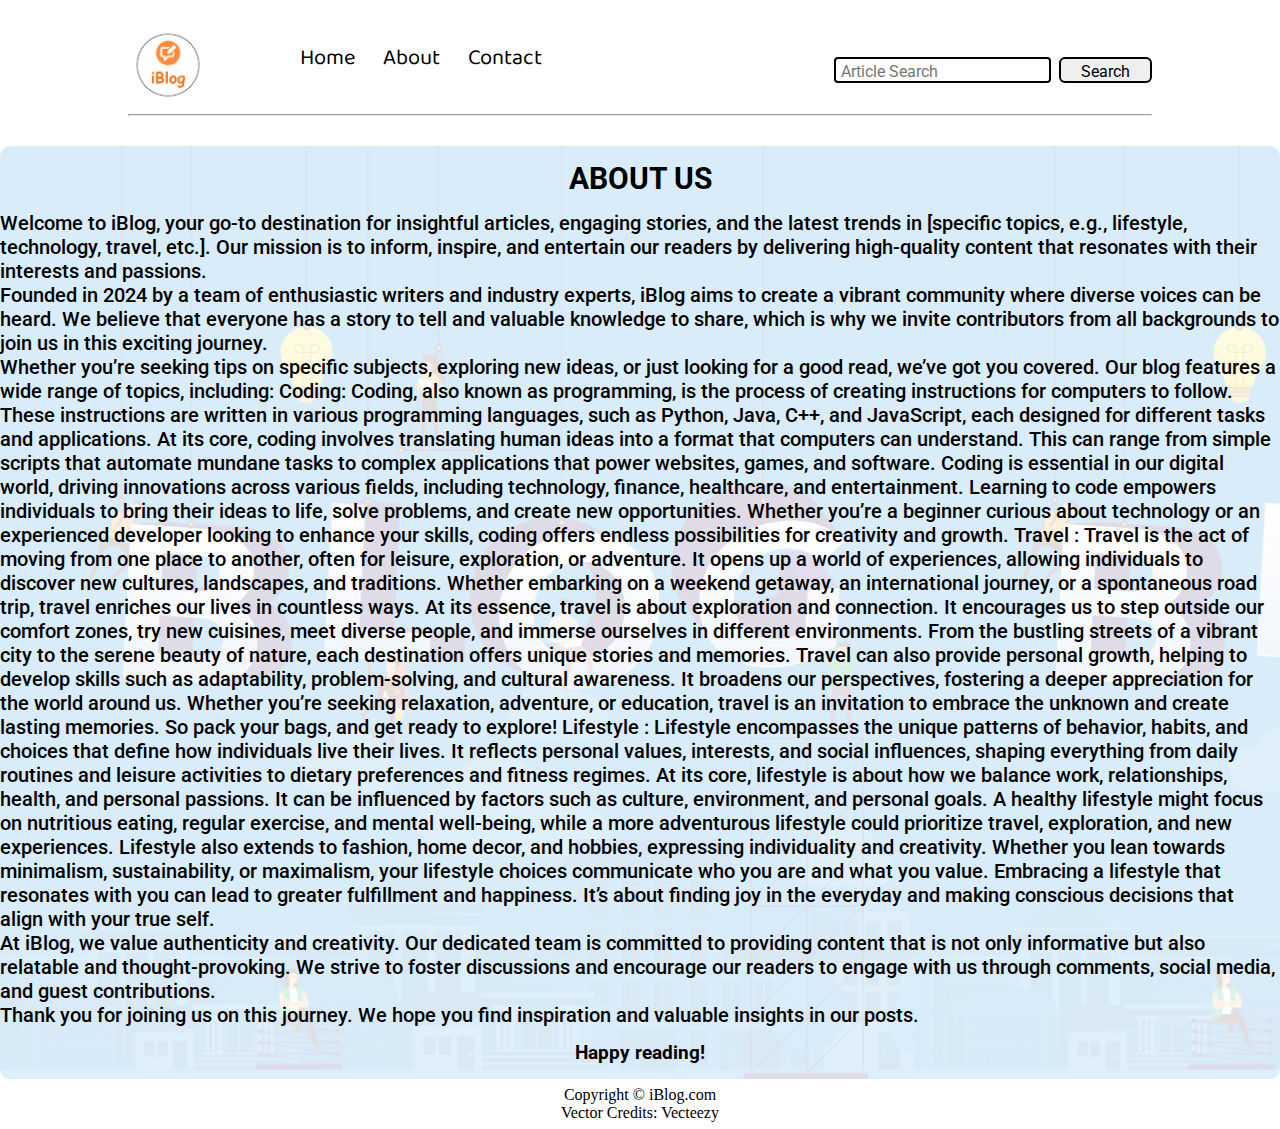
<file: about.html>
<!DOCTYPE html>
<html lang="en">

<head>
    <meta charset="UTF-8">
    <meta name="viewport" content="width=device-width, initial-scale=1.0">
    <title>iBlog</title>
    <link rel="stylesheet" href="css/utils.css">
    <link rel="stylesheet" href="css/style.css">
    <link rel="stylesheet" href="css/mobile.css">
    <link rel="stylesheet" href="css/about.css">
</head>

<body>
    <nav class="navigation max-width-1 m-auto">
        <div class="nav-left">
            <a href="/">
                <span> <img src="img/logo.png" width="80px" alt=""></span>
            </a>
            <ul>
                <li><a href="/index.html">Home</a></li>
                <li><a href="/about.html">About</a></li>
                <li><a href="/contact.html">Contact</a></li>
            </ul>
        </div>
        <div class="nav-right">
            <form action="search.html" method="get">
                <input class="form-control" type="text" name="query" placeholder="Article Search">
                <button class="btn">Search</button>
            </form>
        </div>
    </nav>
    <div class="max-width-1 m-auto">
        <hr>
    </div>
    <div class="bg">
    <h1>ABOUT US </h1>
    <div class="about">
        <p>Welcome to iBlog, your go-to destination for insightful articles, engaging stories, and the latest
            trends in [specific topics, e.g., lifestyle, technology, travel, etc.]. Our mission is to inform, inspire,
            and
            entertain our readers by delivering high-quality content that resonates with their interests and passions.
        </p>

        <p> Founded in 2024 by a team of enthusiastic writers and industry experts, iBlog aims to create a vibrant
            community where diverse voices can be heard. We believe that everyone has a story to tell and valuable
            knowledge to
            share, which is why we invite contributors from all backgrounds to join us in this exciting journey.</p>

        <p> Whether you’re seeking tips on specific subjects, exploring new ideas, or just looking for a good read,
            we’ve got
            you covered. Our blog features a wide range of topics, including:

            Coding: Coding, also known as programming, is the process of creating instructions for computers to follow.
            These instructions are written in various programming languages, such as Python, Java, C++, and JavaScript,
            each designed for different tasks and applications.

            At its core, coding involves translating human ideas into a format that computers can understand. This can
            range from simple scripts that automate mundane tasks to complex applications that power websites, games,
            and software.

            Coding is essential in our digital world, driving innovations across various fields, including technology,
            finance, healthcare, and entertainment. Learning to code empowers individuals to bring their ideas to life,
            solve problems, and create new opportunities.

            Whether you’re a beginner curious about technology or an experienced developer looking to enhance your
            skills, coding offers endless possibilities for creativity and growth.


            Travel : Travel is the act of moving from one place to another, often for leisure, exploration, or
            adventure. It opens up a world of experiences, allowing individuals to discover new cultures, landscapes,
            and traditions. Whether embarking on a weekend getaway, an international journey, or a spontaneous road
            trip, travel enriches our lives in countless ways.

            At its essence, travel is about exploration and connection. It encourages us to step outside our comfort
            zones, try new cuisines, meet diverse people, and immerse ourselves in different environments. From the
            bustling streets of a vibrant city to the serene beauty of nature, each destination offers unique stories
            and memories.

            Travel can also provide personal growth, helping to develop skills such as adaptability, problem-solving,
            and cultural awareness. It broadens our perspectives, fostering a deeper appreciation for the world around
            us.

            Whether you’re seeking relaxation, adventure, or education, travel is an invitation to embrace the unknown
            and create lasting memories. So pack your bags, and get ready to explore!

            Lifestyle : Lifestyle encompasses the unique patterns of behavior, habits, and choices that define how
            individuals live their lives. It reflects personal values, interests, and social influences, shaping
            everything from daily routines and leisure activities to dietary preferences and fitness regimes.

            At its core, lifestyle is about how we balance work, relationships, health, and personal passions. It can be
            influenced by factors such as culture, environment, and personal goals. A healthy lifestyle might focus on
            nutritious eating, regular exercise, and mental well-being, while a more adventurous lifestyle could
            prioritize travel, exploration, and new experiences.

            Lifestyle also extends to fashion, home decor, and hobbies, expressing individuality and creativity. Whether
            you lean towards minimalism, sustainability, or maximalism, your lifestyle choices communicate who you are
            and what you value.

            Embracing a lifestyle that resonates with you can lead to greater fulfillment and happiness. It’s about
            finding joy in the everyday and making conscious decisions that align with your true self.
        </p>
        <p> At iBlog, we value authenticity and creativity. Our dedicated team is committed to providing
            content that
            is not only informative but also relatable and thought-provoking. We strive to foster discussions and
            encourage our
            readers to engage with us through comments, social media, and guest contributions.</p>

        <p> Thank you for joining us on this journey. We hope you find inspiration and valuable insights in our posts.
        </p>
        <div>
            <h3>Happy reading!</h3>
        </div>
    </div>
</div>

    <div class="footer m-auto">
        <p>Copyright &copy; iBlog.com</p>
        <a href="https://www.vecteezy.com/free-vector/blog">Vector Credits: Vecteezy</a>
    </div>
</body>

</html>
</file>
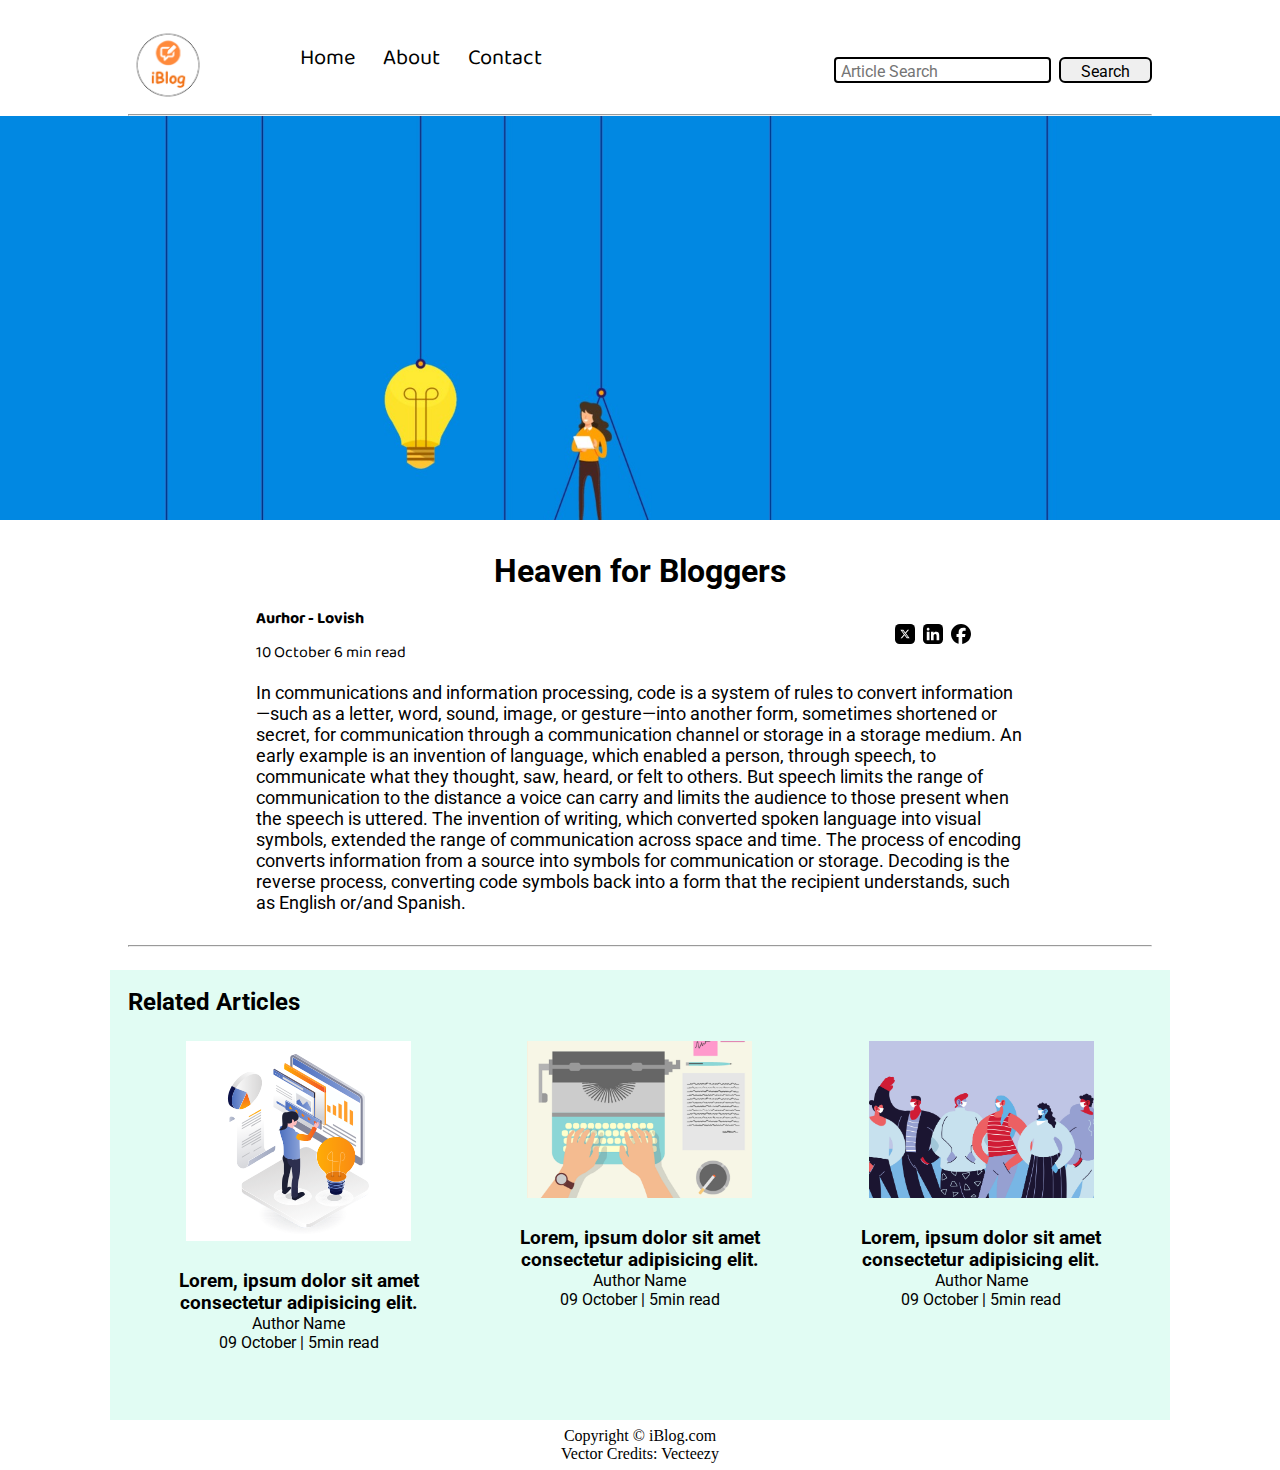
<file: blogpost.html>
<!DOCTYPE html>
<html lang="en">

<head>
    <meta charset="UTF-8">
    <meta name="viewport" content="width=device-width, initial-scale=1.0">
    <title>iBlog</title>
    <link rel="stylesheet" href="css/utils.css">
    <link rel="stylesheet" href="css/style.css">
    <link rel="stylesheet" href="css/blogpost.css">
    <link rel="stylesheet" href="css/mobile.css">

</head>

<body>
    <nav class="navigation max-width-1 m-auto">
        <div class="nav-left">
            <a href="/">
                <span> <img src="img/logo.png" width="80px" alt=""></span>
            </a>
            <ul>
                <li><a href="/">Home</a></li>
                <li><a href="/">About</a></li>
                <li><a href="/contact.html">Contact</a></li>
            </ul>
        </div>
        <div class="nav-right">
            <form action="search.html" method="get">
                <input class="form-control" type="text" name="query" placeholder="Article Search">
                <button class="btn">Search</button>
            </form>
        </div>
    </nav>
    <div class="max-width-1 m-auto">
        <hr>
    </div>
    <div class="post-img">
        <img src="img/blog.jpg" alt="">
    </div>
    <div class="blog-post-content max-width-2 m-auto my-2">
        <h1 class="font1">Heaven for Bloggers</h1>
        <div class="blogpost-meta">
            <div class="author-info">
                <div> <b>Aurhor - Lovish</b> </div>
                <div>10 October 6 min read</div>
            </div>
            <div class="social">
                <a href="https://x.com">
                    <svg xmlns="http://www.w3.org/2000/svg" shape-rendering="geometricPrecision"
                        text-rendering="geometricPrecision" image-rendering="optimizeQuality" fill-rule="evenodd"
                        clip-rule="evenodd" viewBox="0 0 512 509.64">
                        <rect width="512" height="509.64" rx="115.61" ry="115.61" />
                        <path fill="#fff" fill-rule="nonzero"
                            d="M323.74 148.35h36.12l-78.91 90.2 92.83 122.73h-72.69l-56.93-74.43-65.15 74.43h-36.14l84.4-96.47-89.05-116.46h74.53l51.46 68.04 59.53-68.04zm-12.68 191.31h20.02l-129.2-170.82H180.4l130.66 170.82z" />
                    </svg>
                </a>

                <a href="https://www.linkedin.com">
                    <svg xmlns="http://www.w3.org/2000/svg" shape-rendering="geometricPrecision"
                        text-rendering="geometricPrecision" image-rendering="optimizeQuality" fill-rule="evenodd"
                        clip-rule="evenodd" viewBox="0 0 512 509.64">
                        <rect width="512" height="509.64" rx="115.61" ry="115.61" />
                        <path fill="#fff"
                            d="M204.97 197.54h64.69v33.16h.94c9.01-16.16 31.04-33.16 63.89-33.16 68.31 0 80.94 42.51 80.94 97.81v116.92h-67.46l-.01-104.13c0-23.81-.49-54.45-35.08-54.45-35.12 0-40.51 25.91-40.51 52.72v105.86h-67.4V197.54zm-38.23-65.09c0 19.36-15.72 35.08-35.08 35.08-19.37 0-35.09-15.72-35.09-35.08 0-19.37 15.72-35.08 35.09-35.08 19.36 0 35.08 15.71 35.08 35.08zm-70.17 65.09h70.17v214.73H96.57V197.54z" />
                    </svg>
                </a>

                <a href="https://www.facebook.com">
                    <svg xmlns="http://www.w3.org/2000/svg" shape-rendering="geometricPrecision"
                        text-rendering="geometricPrecision" image-rendering="optimizeQuality" fill-rule="evenodd"
                        clip-rule="evenodd" viewBox="0 0 509 507.14">
                        <path fill-rule="nonzero"
                            d="M509 254.5C509 113.94 395.06 0 254.5 0S0 113.94 0 254.5C0 373.86 82.17 474 193.02 501.51V332.27h-52.48V254.5h52.48v-33.51c0-86.63 39.2-126.78 124.24-126.78 16.13 0 43.95 3.17 55.33 6.33v70.5c-6.01-.63-16.44-.95-29.4-.95-41.73 0-57.86 15.81-57.86 56.91v27.5h83.13l-14.28 77.77h-68.85v174.87C411.35 491.92 509 384.62 509 254.5z" />
                    </svg>
                </a>
            </div>
        </div>
        <p class="font1">In communications and information processing, code is a system of rules to convert
            information—such as a letter, word, sound, image, or gesture—into another form, sometimes shortened or
            secret, for communication through a communication channel or storage in a storage medium. An early example
            is an invention of language, which enabled a person, through speech, to communicate what they thought, saw,
            heard, or felt to others. But speech limits the range of communication to the distance a voice can carry and
            limits the audience to those present when the speech is uttered. The invention of writing, which converted
            spoken language into visual symbols, extended the range of communication across space and time.

            The process of encoding converts information from a source into symbols for communication or storage.
            Decoding is the reverse process, converting code symbols back into a form that the recipient understands,
            such as English or/and Spanish.</p>
    </div>
    <div class="max-width-1 m-auto">
        <hr>
    </div>
    <div class="home-articles max-width-1 m-auto font1">
        <h2>Related Articles</h2>
        <div class="row">
            <div class="home-article more-post">
                <div class="home-article-img">
                    <img src="img/11.svg.svg" alt="article">
                </div>
                <div class="home-article-content font1 centre">
                    <a href="/blogpost.html">
                        <h3>Lorem, ipsum dolor sit amet consectetur adipisicing elit.</h3>
                    </a>
                    <div>Author Name</div>
                    <span> 09 October | 5min read</span>
                </div>
            </div>
            <div class="home-article more-post">
                <div class="home-article-img">
                    <img src="img/1.png" alt="article">
                </div>
                <div class="home-article-content font1 centre">
                    <a href="/blogpost.html">
                        <h3>Lorem, ipsum dolor sit amet consectetur adipisicing elit.</h3>
                    </a>
                    <div>Author Name</div>
                    <span> 09 October | 5min read</span>
                </div>
            </div>
            <div class="home-article more-post">
                <div class="home-article-img">
                    <img src="img/2.png" alt="article">
                </div>
                <div class="home-article-content font1 centre">
                    <a href="/blogpost.html">
                        <h3>Lorem, ipsum dolor sit amet consectetur adipisicing elit.</h3>
                    </a>
                    <div>Author Name</div>
                    <span> 09 October | 5min read</span>
                </div>
            </div>
        </div>
    </div>
    <div class="footer m-auto">
        <p>Copyright &copy; iBlog.com</p>
        <a href="https://www.vecteezy.com/free-vector/blog">Vector Credits: Vecteezy</a>
    </div>
</body>

</html>
</file>
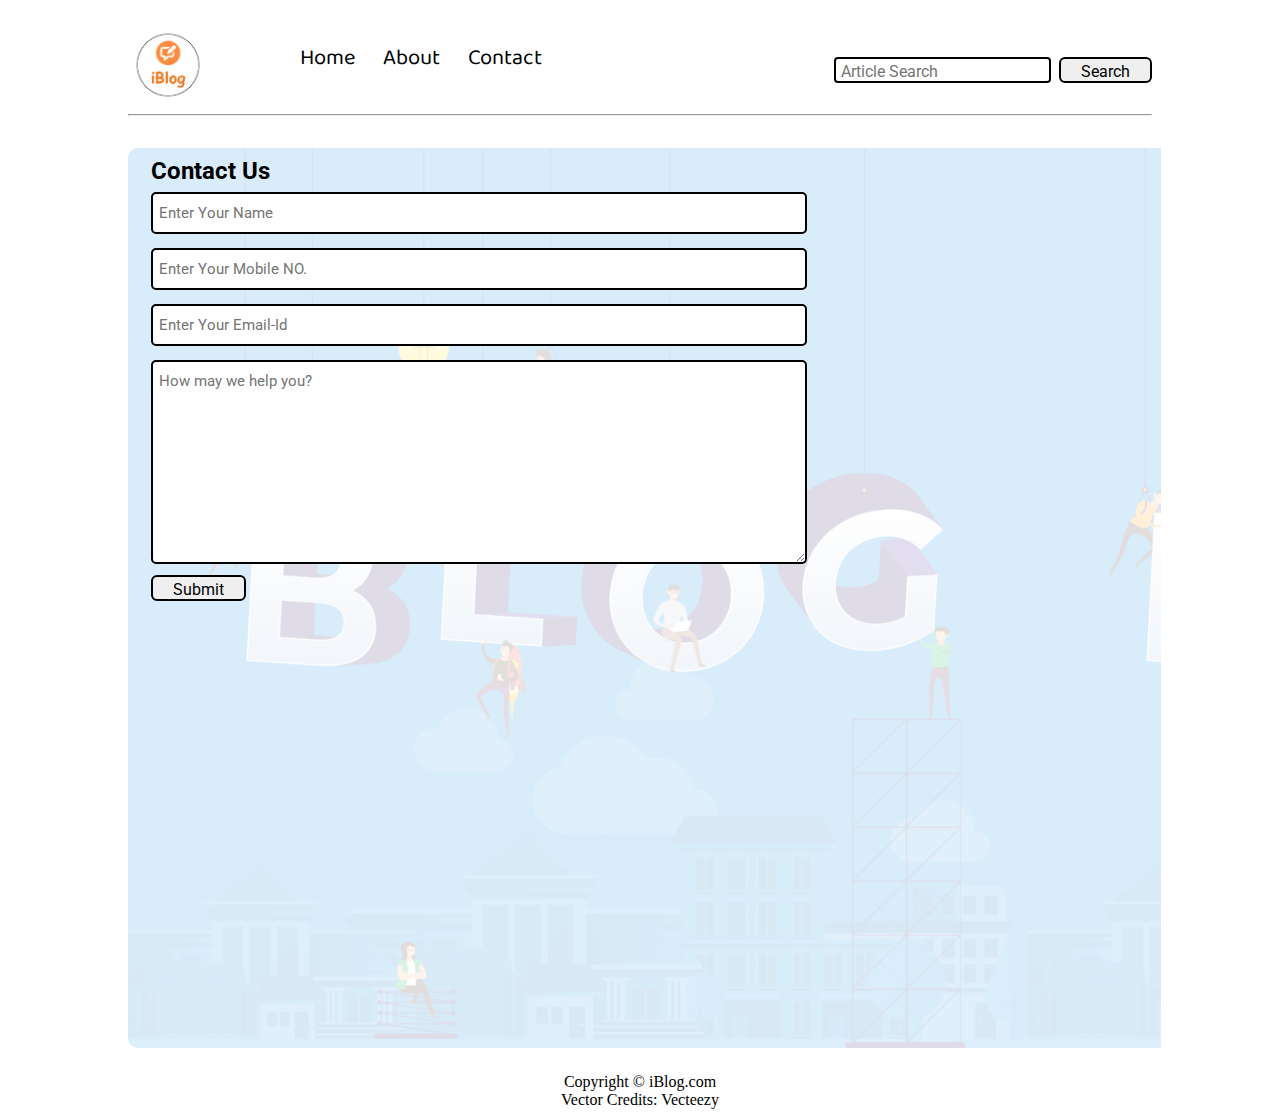
<file: contact.html>
<!DOCTYPE html>
<html lang="en">

<head>
    <meta charset="UTF-8">
    <meta name="viewport" content="width=device-width, initial-scale=1.0">
    <title>iBlog</title>
    <link rel="stylesheet" href="css/utils.css">
    <link rel="stylesheet" href="css/style.css">
    <link rel="stylesheet" href="css/contact.css">
    <link rel="stylesheet" href="css/mobile.css">
</head>

<body>
    <nav class="navigation max-width-1 m-auto">
        <div class="nav-left">
            <a href="/">
                <span> <img src="img/logo.png" width="80px" alt=""></span>
            </a>
            <ul>
                <li><a href="/">Home</a></li>
                <li><a href="/">About</a></li>
                <li><a href="/contact.html">Contact</a></li>
            </ul>
        </div>
        <div class="nav-right">
            <form action="search.html" method="get">
                <input class="form-control" type="text" name="query" placeholder="Article Search">
                <button class="btn">Search</button>
            </form>
        </div>
    </nav>
    <div class="max-width-1 m-auto">
        <hr>  
    </div>
    <div class="contact-content font1 max-width-1 m-auto ">
        <div class="max-width-1 m-auto mx-1">
            <h2>Contact Us</h2>
            <div class="contact-form">
                <div class="form-box">
                    <input type="text" placeholder="Enter Your Name">
                </div>
                <div class="form-box">
                    <input type="text" placeholder="Enter Your Mobile NO.">
                </div>
                <div class="form-box">
                    <input type="text" placeholder="Enter Your Email-Id">
                </div>
                <div class="form-box">
                   <textarea name="" id="" cols="30" rows="10" placeholder="How may we help you? "></textarea>
                </div>
                <div class="form-box">
                    <button class="btn">Submit</button>
                </div>
            </div>
        </div>
    </div>

    <div class="footer m-auto">
        <p>Copyright &copy; iBlog.com</p>
        <a href="https://www.vecteezy.com/free-vector/blog">Vector Credits: Vecteezy</a>
    </div>
</body>

</html>
</file>
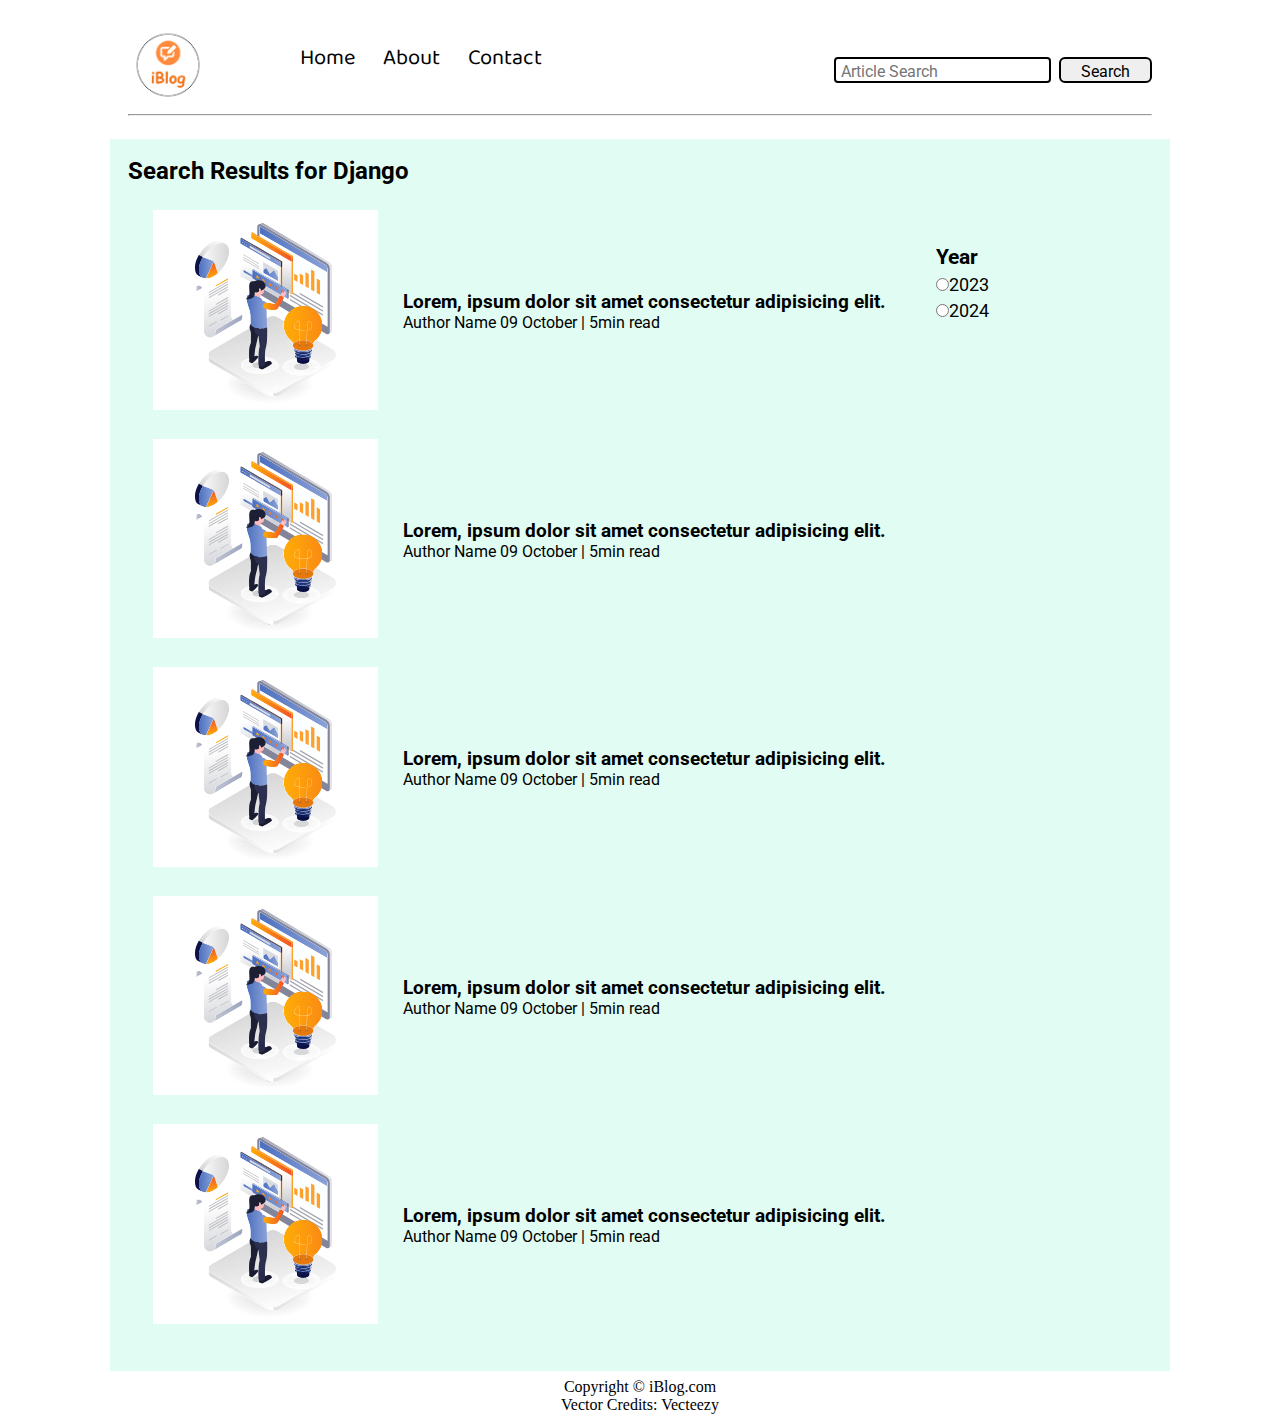
<file: search.html>
<!DOCTYPE html>
<html lang="en">

<head>
    <meta charset="UTF-8">
    <meta name="viewport" content="width=device-width, initial-scale=1.0">
    <title>iBlog</title>
    <link rel="stylesheet" href="css/utils.css">
    <link rel="stylesheet" href="css/style.css">
    <link rel="stylesheet" href="css/mobile.css">

</head>

<body>
    <nav class="navigation max-width-1 m-auto">
        <div class="nav-left">
            <a href="/">
                <span> <img src="img/logo.png" width="80px" alt=""></span>
            </a>
            <ul>
                <li><a href="/">Home</a></li>
                <li><a href="/">About</a></li>
                <li><a href="/contact.html">Contact</a></li>
            </ul>
        </div>
        <div class="nav-right">
            <form action="search.html" method="get">
                <input class="form-control" type="text" name="query" placeholder="Article Search">
                <button class="btn">Search</button>
            </form>
        </div>
    </nav>
    <div class="max-width-1 m-auto">
        <hr>
    </div>
    <div class="home-articles max-width-1 m-auto font1">
        <h2>Search Results for Django</h2>
        <div class="year-box adjust-year">
            <div> <h3>Year</h3>
         </div>
             <div>
                 <input type="radio" name="year" id="">2023
             </div>
             <div><input type="radio" name="year" id="">2024
             </div>
         </div>
        <div class="home-article">
            <div class="home-article-img">
                <img src="img/11.svg.svg" alt="article">
            </div>
            <div class="home-article-content font1">
                <a href="/blogpost.html">
                    <h3>Lorem, ipsum dolor sit amet consectetur adipisicing elit.</h3>
                </a>
                <span>Author Name</span>
                <span> 09 October | 5min read</span>
            </div>
        </div>
        <div class="home-article">
            <div class="home-article-img">
                <img src="img/11.svg.svg" alt="article">
            </div>
            <div class="home-article-content font1">
                <a href="/blogpost.html">
                    <h3>Lorem, ipsum dolor sit amet consectetur adipisicing elit.</h3>
                </a>
                <span>Author Name</span>
                <span> 09 October | 5min read</span>
            </div>
        </div>
        <div class="home-article">
            <div class="home-article-img">
                <img src="img/11.svg.svg" alt="article">
            </div>
            <div class="home-article-content font1">
                <a href="/blogpost.html">
                    <h3>Lorem, ipsum dolor sit amet consectetur adipisicing elit.</h3>
                </a>
                <span>Author Name</span>
                <span> 09 October | 5min read</span>
            </div>
        </div>
        <div class="home-article">
            <div class="home-article-img">
                <img src="img/11.svg.svg" alt="article">
            </div>
            <div class="home-article-content font1">
                <a href="/blogpost.html">
                    <h3>Lorem, ipsum dolor sit amet consectetur adipisicing elit.</h3>
                </a>
                <span>Author Name</span>
                <span> 09 October | 5min read</span>
            </div>
        </div>
        <div class="home-article">
            <div class="home-article-img">
                <img src="img/11.svg.svg" alt="article">
            </div>
            <div class="home-article-content font1">
                <a href="/blogpost.html">
                    <h3>Lorem, ipsum dolor sit amet consectetur adipisicing elit.</h3>
                </a>
                <span>Author Name</span>
                <span> 09 October | 5min read</span>
            </div>
        </div>
    </div>
    <div class="footer m-auto">
        <p>Copyright &copy; iBlog.com</p>
        <a href="https://www.vecteezy.com/free-vector/blog">Vector Credits: Vecteezy</a>
    </div>
</body>

</html>
</file>
<file: css/utils.css>
@import url('https://fonts.googleapis.com/css2?family=Roboto:ital,wght@0,100;0,300;0,400;0,500;0,700;0,900;1,100;1,300;1,400;1,500;1,700;1,900&display=swap');
@import url('https://fonts.googleapis.com/css2?family=Baloo+Bhai+2:wght@400..800&family=Roboto:ital,wght@0,100;0,300;0,400;0,500;0,700;0,900;1,100;1,300;1,400;1,500;1,700;1,900&display=swap');

:root {
    --main-bg-color: brown;
    --font1: "Roboto", sans-serif;
    --font2: "Baloo Bhai 2", sans-serif;
}
.centre{
    text-align: center;
}

.font1 {
    font-family: var(--font1);
}

.font2 {
    font-family: var(--font2);
}

.max-width-1 {
    max-width: 80vw;
}

.max-width-2 {
    max-width: 60vw;
}

.m-auto {
    margin: auto;
}
.my-2{
    margin-top: 32px;
    margin-bottom: 32px;
}.mx-1{
   margin-left: 23px;
   margin-right: 23px; 
}
.btn {
    padding: 0px 20px;
    padding-top: 3px;
    border: 2px solid black;
    border-radius: 6px;
    font-family: var(--font1);
    font-size: 16px;
    cursor: pointer;
    transition: all 0.3s ease-in-out;
}

.btn:hover {
    color: white;
    background: var(--main-bg-color);
}

.form-control {
    padding: 0px 5px;
    padding-top: 3px;
    font-size: 16px;
    border: 2px solid black;
    border-radius: 4px;
    margin: 0 4px;
    font-family: var(--font1);
}
.form-box input , textarea{
    width: 50vw;
    padding: 10px 6px;
    margin: 7px 0;
    font-size: 15px;
    font-family: var(--font1);
    border: 2px solid black;
    border-radius: 5px;
}
</file>
<file: css/style.css>
* {
    margin: 0;
    padding: 0;
}

.navigation {
    margin-top: 25px;
    font-family: var(--font1);
    /* height: 70px; */
    display: flex;
    justify-content: space-between;
    align-items: center;
    cursor: pointer;
}

.nav-left {
    display: flex;
}

.nav-left span {
    font-size: 35px;
    padding-top: 10px;
}

.nav-left ul li {
    list-style: none;
    margin: 0 14px;
    font-family: var(--font2);
    transition: all 0.3s ease-in-out;
}

.nav-left ul li a:hover {
    color: var(--main-bg-color);
    font-weight: bolder;
}

.nav-left ul {
    display: flex;
    align-items: center;
    font-size: 22px;
    margin: 0 78px;
    padding-bottom: 23px;
}

.nav-left ul li a {
    text-decoration: none;
    color: black;
}

.content {
    height: 100%;
    /* background-color: rgb(255, 247, 238); */
    display: flex;
    padding: 9px;
    margin-top: 32px;
    position: relative;
}

.content::after {
    content: "";
    background-image: url("../img/blog.jpg");
    position: absolute;
    width: 100%;
    height: inherit;
    opacity: 0.15;
    background-size: contain;
    border-radius: 10px;
}

.content-left {
    font-family: var(--font1);
    display: flex;
    justify-content: center;
    flex-direction: column;
    padding: 50px;
    z-index: 1;
}

.content-right img {
    height: 200px;
    width: 350px;
    border: 2px solid black;
    border-radius: 200px;

}

.content-right {
    display: flex;
    justify-content: center;
    align-items: center;
}

.home-articles {
    padding: 18px;
    background-color: rgb(225, 252, 243);
    margin-top: 23px;
    position: relative;

}
.year-box{
    position: absolute;
    width: 234px;
    height: 255px;
    right: 0px;
    top: 100px;
    cursor: pointer;
    font-size: 18px;
}
.year-box div{
    margin: 5px 0;
}

.home-article {
    display: flex;
    margin: 25px;
}

.home-article img {
    width: 225px;
}

.home-article-content {
    align-self: center;
    padding: 25px;
}
.home-article-content a{
    text-decoration: none;
    color: black 
}

.footer {
    height: 50px;
    /* background-color: rgb(238, 221, 255); */
    display: flex;
    align-items: center;
    justify-content: center;
    color: black;
    flex-direction: column;
    cursor: pointer;
}
.footer a{
    color: black;
    text-decoration: none;
}
</file>
<file: css/mobile.css>
@media screen and (max-width:1200px) {
    .navigation{
       flex-direction: column; 
       margin-bottom: 23px;
    }
    .nav-left{
        flex-direction: column;
        text-align: center;
    }
    .content-right{
        display: none;
    }
    .home-article{
        flex-direction: column;
    }
    .home-article-img{
        text-align: center;
    }
    .year-box{
        top: 25px;
        left: 56vw;
        font-size: 11px;
        display: flex;
    }
    .year-box div{
        margin: 0;
        padding: 0 6px;
    }
    .form-box input , textarea{
        width: 65vw;
    }
    .row{
        flex-direction: column;
    }
    .social{
        padding: 0;
    }
    .post-img{
        height: auto;
    }
    .adjust-year{
        position: static;
        height: auto;
        padding: 12px 0 ;
        display: flex;
        justify-content: flex-end;
        width: 100%;
    }
}
</file>
<file: css/about.css>
h1{
    text-align: center;
    font-family: var(--font1);
    cursor: pointer;
    font-size: 30px;
    padding: 15px;
}
.about p{
    font-family: var(--font1);
    font-size: 20px;
    font-weight: 500;
    cursor: pointer;
}
h3{
    text-align: center;
    font-family: var(--font1);
    cursor: pointer;
    margin: 15px;
}
.bg{
    height: 100%;
    position: relative;
    overflow: hidden;
    margin-top: 30px;
}
.bg::after{
    content: "";
    background-image: url("../img/blog.jpg");
    position: absolute;
    top: 0;
    width: 100%;
    height: inherit;
    opacity: 0.15;
    background-size: contain;
    border-radius: 10px;
    z-index: -1;
}
</file>
<file: css/blogpost.css>
.post-img{
    height: 404px;
    overflow: hidden;
}
.post-img img{
    width: 100%;
}

.blog-post-content h1{
    text-align: center;
}
.blog-post-content p{
    font-size: 18px;
}
.row{
    display: flex;
}
.more-post{
    flex-direction: column;
    align-items: center;
}
.blogpost-meta{
    display: flex;
    justify-content: space-between;
}
.author-info{
    margin: 12px 0;
}
.author-info div{
padding: 4px 0;
font-family: var(--font2);
}
.social{
    display: flex;
    gap: 8px;
    align-self: center;
    padding-right: 53px;
    cursor: pointer;
}
.social svg{
    height: 50px;
    width: 20px;
}
</file>
<file: css/contact.css>
.contact-content{
    height: 100vh;
    /* background-color: rgb(255, 247, 238); */
    padding: 9px;
    margin-top: 32px;
    position: relative;
    overflow: hidden;
}

.contact-content::after {
    content: "";
    background-image: url("../img/blog.jpg");
    position: absolute;
    top: 0;
    width: 100%;
    height: inherit;
    opacity: 0.15;
    background-size: contain;
    border-radius: 10px;
    z-index: -1;
}
</file>
